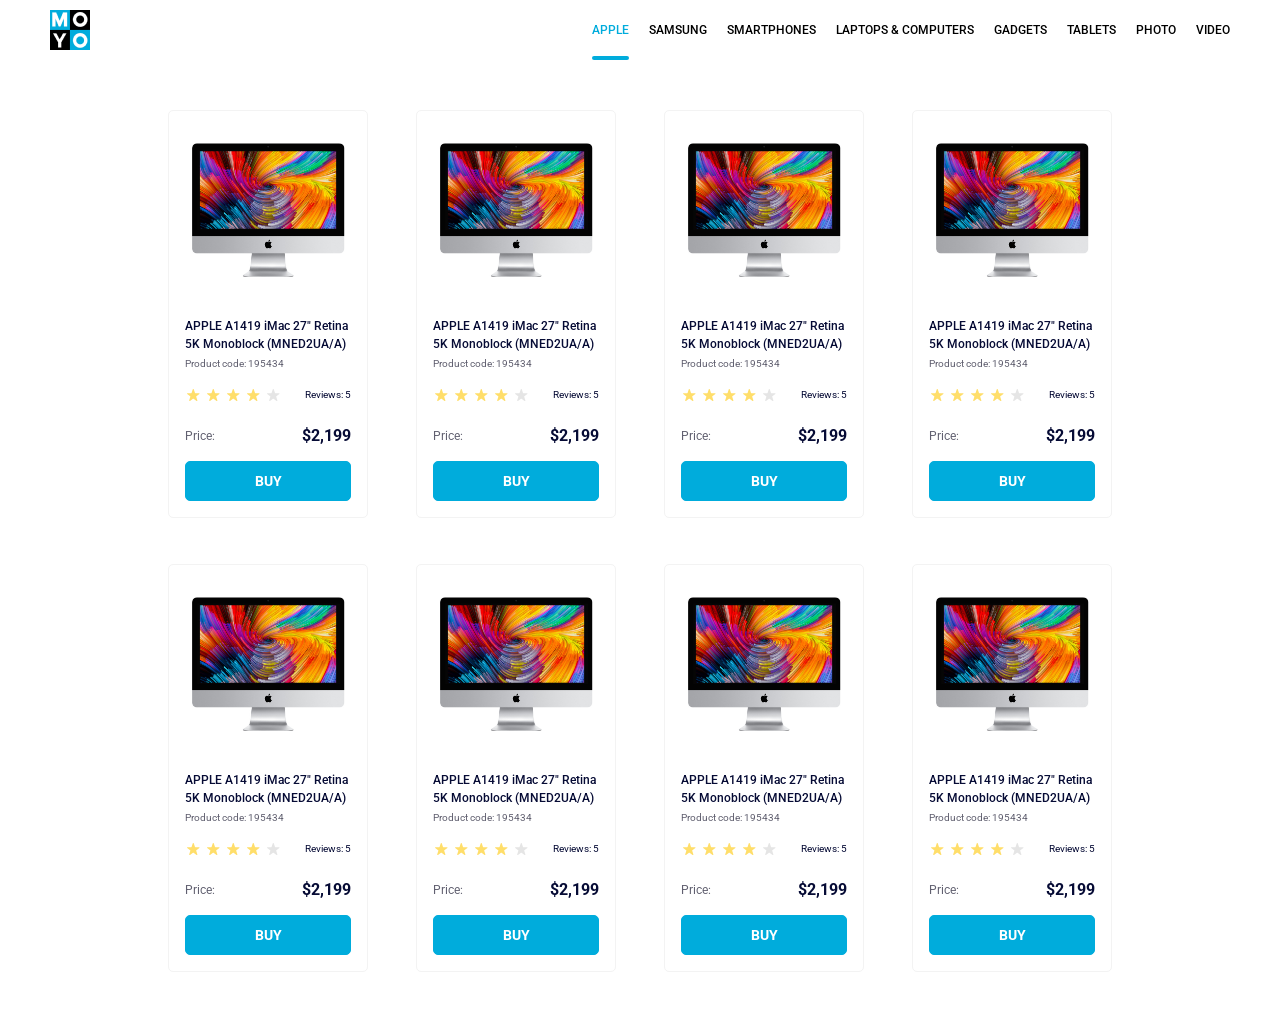
<file: index.html>
<!doctype html><html lang="en"><head><meta charset="utf-8"><meta name="viewport" content="width=device-width, initial-scale=1.0"><title>Catalog</title><link rel="preconnect" href="https://fonts.gstatic.com"><link href="https://fonts.googleapis.com/css2?family=Roboto:wght@400;500;700&display=swap" rel="stylesheet"><link rel="stylesheet" href="index.3c78773c.css"><link rel="stylesheet" href="index.3dd0b828.css"><link rel="stylesheet" href="index.9d80f185.css"><link rel="preconnect" href="https://fonts.googleapis.com"><link rel="preconnect" href="https://fonts.gstatic.com"><link href="https://fonts.googleapis.com/css2?family=Cinzel:wght@400..900&family=Roboto:ital,wght@0,100..900;1,100..900&display=swap" rel="stylesheet"></head><body> <header class="header"> <a href="/" class="header__logo"> <img src="logo.eddae0ff.png" alt="Moyo Logo" class="header__logo_img"> </a> <nav class="header__nav"> <ul class="header__nav_list"> <li class="header__nav_item"> <a href="#" class="header__nav_link is-active"> Apple </a> </li> <li class="header__nav_item"> <a href="#" class="header__nav_link"> Samsung </a> </li> <li class="header__nav_item"> <a href="#" class="header__nav_link"> Smartphones </a> </li> <li class="header__nav_item"> <a href="#" class="header__nav_link" data-qa="hover"> Laptops & Computers </a> </li> <li class="header__nav_item"> <a href="#" class="header__nav_link"> Gadgets </a> </li> <li class="header__nav_item"> <a href="#" class="header__nav_link"> Tablets </a> </li> <li class="header__nav_item"> <a href="#" class="header__nav_link"> Photo </a> </li> <li class="header__nav_item"> <a href="#" class="header__nav_link"> Video </a> </li> </ul> </nav> </header> <main class="main"> <div class="card" data-qa="card"> <img src="imac.202c52ff.jpeg" alt="imac" class="card__photo"> <h2 class="card__name"> APPLE A1419 iMac 27" Retina 5K Monoblock (MNED2UA/A) </h2> <p class="card__code">Product code: 195434</p> <div class="card__review"> <div class="stars stars--4"> <div class="stars__star"></div> <div class="stars__star"></div> <div class="stars__star"></div> <div class="stars__star"></div> <div class="stars__star"></div> </div> <p class="cardreview-count">Reviews: 5</p> </div> <p class="card__price"> <span class="cardprice-header">Price:</span> <span class="cardprice-value">$2,199</span> </p> <a href="#1" class="card__btn" data-qa="hover"> Buy </a> </div> <div class="card" data-qa="card"> <img src="imac.202c52ff.jpeg" alt="imac" class="card__photo"> <h2 class="card__name"> APPLE A1419 iMac 27" Retina 5K Monoblock (MNED2UA/A) </h2> <p class="card__code">Product code: 195434</p> <div class="card__review"> <div class="stars stars--4"> <div class="stars__star"></div> <div class="stars__star"></div> <div class="stars__star"></div> <div class="stars__star"></div> <div class="stars__star"></div> </div> <p class="cardreview-count">Reviews: 5</p> </div> <p class="card__price"> <span class="cardprice-header">Price:</span> <span class="cardprice-value">$2,199</span> </p> <a href="#1" class="card__btn" data-qa="hover"> Buy </a> </div> <div class="card" data-qa="card"> <img src="imac.202c52ff.jpeg" alt="imac" class="card__photo"> <h2 class="card__name"> APPLE A1419 iMac 27" Retina 5K Monoblock (MNED2UA/A) </h2> <p class="card__code">Product code: 195434</p> <div class="card__review"> <div class="stars stars--4"> <div class="stars__star"></div> <div class="stars__star"></div> <div class="stars__star"></div> <div class="stars__star"></div> <div class="stars__star"></div> </div> <p class="cardreview-count">Reviews: 5</p> </div> <p class="card__price"> <span class="cardprice-header">Price:</span> <span class="cardprice-value">$2,199</span> </p> <a href="#1" class="card__btn" data-qa="hover"> Buy </a> </div> <div class="card" data-qa="card"> <img src="imac.202c52ff.jpeg" alt="imac" class="card__photo"> <h2 class="card__name"> APPLE A1419 iMac 27" Retina 5K Monoblock (MNED2UA/A) </h2> <p class="card__code">Product code: 195434</p> <div class="card__review"> <div class="stars stars--4"> <div class="stars__star"></div> <div class="stars__star"></div> <div class="stars__star"></div> <div class="stars__star"></div> <div class="stars__star"></div> </div> <p class="cardreview-count">Reviews: 5</p> </div> <p class="card__price"> <span class="cardprice-header">Price:</span> <span class="cardprice-value">$2,199</span> </p> <a href="#1" class="card__btn" data-qa="hover"> Buy </a> </div> <div class="card" data-qa="card"> <img src="imac.202c52ff.jpeg" alt="imac" class="card__photo"> <h2 class="card__name"> APPLE A1419 iMac 27" Retina 5K Monoblock (MNED2UA/A) </h2> <p class="card__code">Product code: 195434</p> <div class="card__review"> <div class="stars stars--4"> <div class="stars__star"></div> <div class="stars__star"></div> <div class="stars__star"></div> <div class="stars__star"></div> <div class="stars__star"></div> </div> <p class="cardreview-count">Reviews: 5</p> </div> <p class="card__price"> <span class="cardprice-header">Price:</span> <span class="cardprice-value">$2,199</span> </p> <a href="#1" class="card__btn" data-qa="hover"> Buy </a> </div> <div class="card" data-qa="card"> <img src="imac.202c52ff.jpeg" alt="imac" class="card__photo"> <h2 class="card__name"> APPLE A1419 iMac 27" Retina 5K Monoblock (MNED2UA/A) </h2> <p class="card__code">Product code: 195434</p> <div class="card__review"> <div class="stars stars--4"> <div class="stars__star"></div> <div class="stars__star"></div> <div class="stars__star"></div> <div class="stars__star"></div> <div class="stars__star"></div> </div> <p class="cardreview-count">Reviews: 5</p> </div> <p class="card__price"> <span class="cardprice-header">Price:</span> <span class="cardprice-value">$2,199</span> </p> <a href="#1" class="card__btn" data-qa="hover"> Buy </a> </div> <div class="card" data-qa="card"> <img src="imac.202c52ff.jpeg" alt="imac" class="card__photo"> <h2 class="card__name"> APPLE A1419 iMac 27" Retina 5K Monoblock (MNED2UA/A) </h2> <p class="card__code">Product code: 195434</p> <div class="card__review"> <div class="stars stars--4"> <div class="stars__star"></div> <div class="stars__star"></div> <div class="stars__star"></div> <div class="stars__star"></div> <div class="stars__star"></div> </div> <p class="cardreview-count">Reviews: 5</p> </div> <p class="card__price"> <span class="cardprice-header">Price:</span> <span class="cardprice-value">$2,199</span> </p> <a href="#1" class="card__btn" data-qa="hover"> Buy </a> </div> <div class="card" data-qa="card"> <img src="imac.202c52ff.jpeg" alt="imac" class="card__photo"> <h2 class="card__name"> APPLE A1419 iMac 27" Retina 5K Monoblock (MNED2UA/A) </h2> <p class="card__code">Product code: 195434</p> <div class="card__review"> <div class="stars stars--4"> <div class="stars__star"></div> <div class="stars__star"></div> <div class="stars__star"></div> <div class="stars__star"></div> <div class="stars__star"></div> </div> <p class="cardreview-count">Reviews: 5</p> </div> <p class="card__price"> <span class="cardprice-header">Price:</span> <span class="cardprice-value">$2,199</span> </p> <a href="#1" class="card__btn" data-qa="hover"> Buy </a> </div> </main> </body></html>
</file>
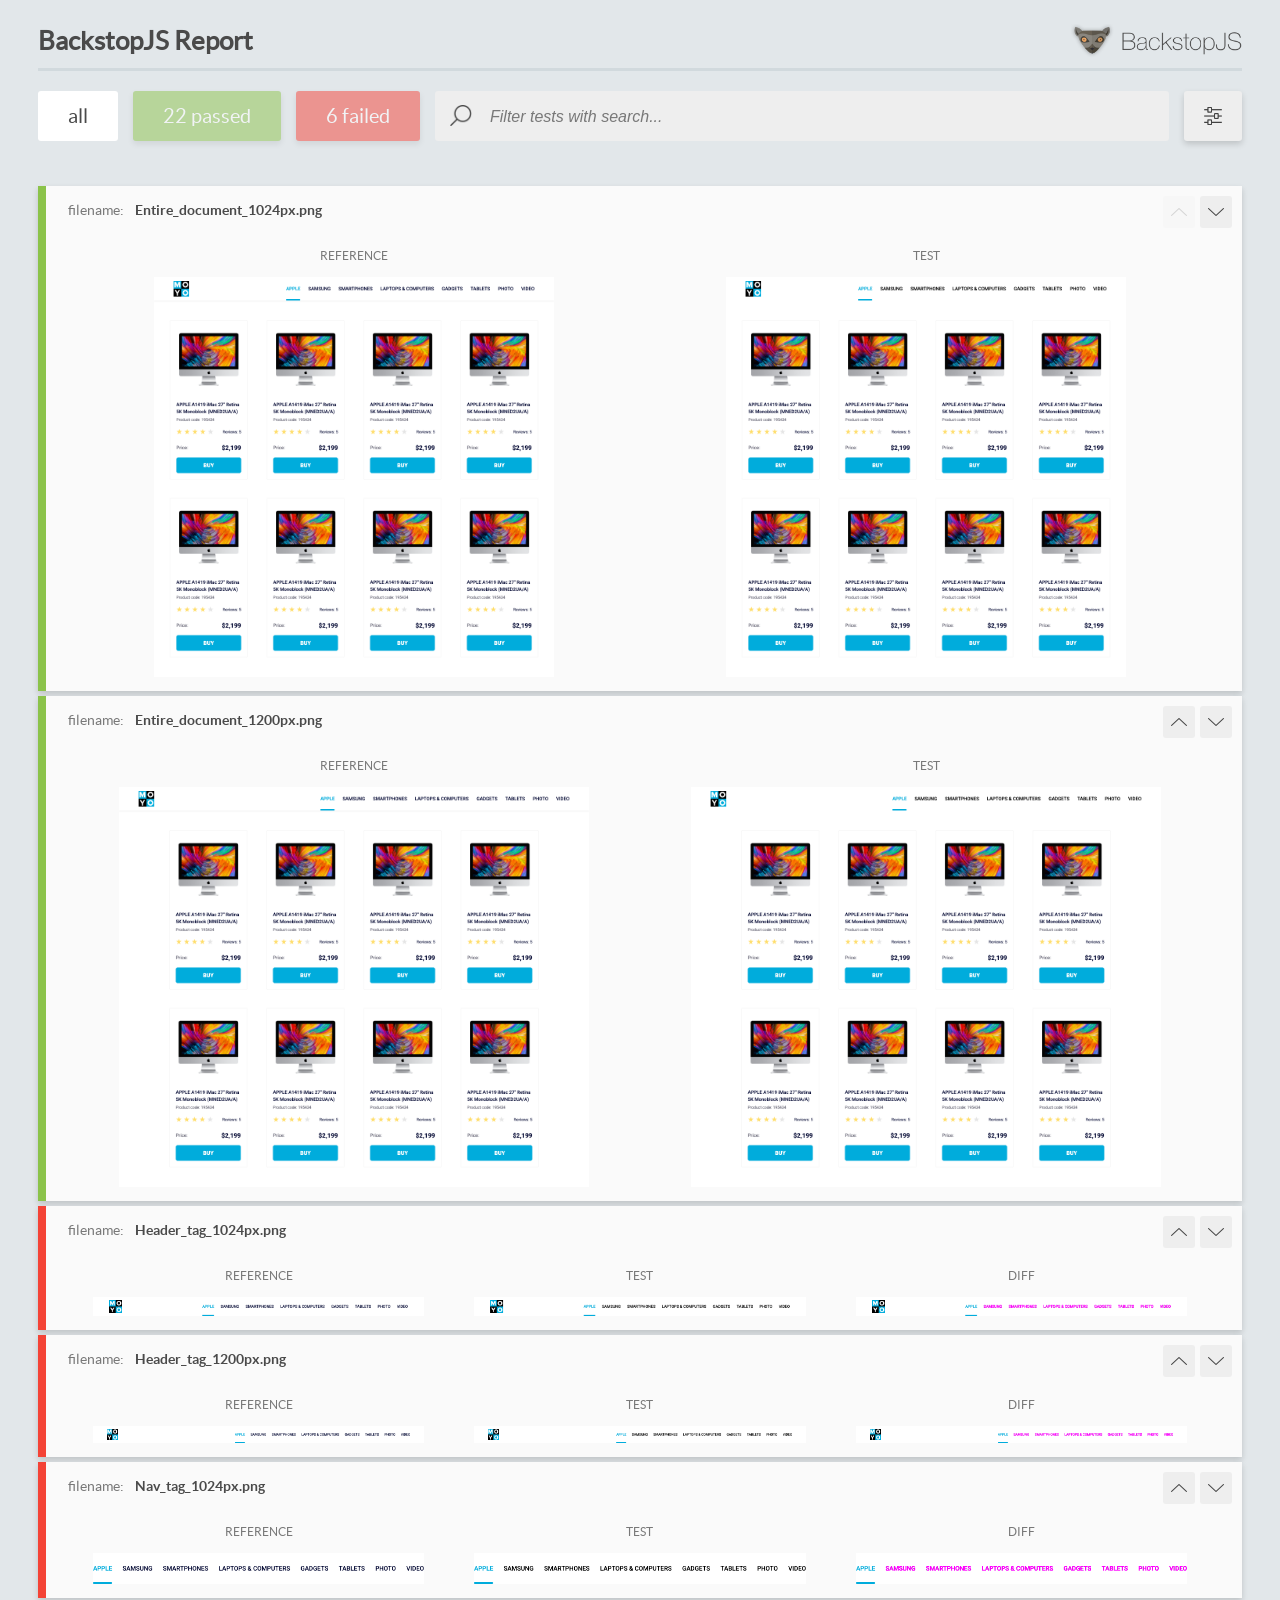
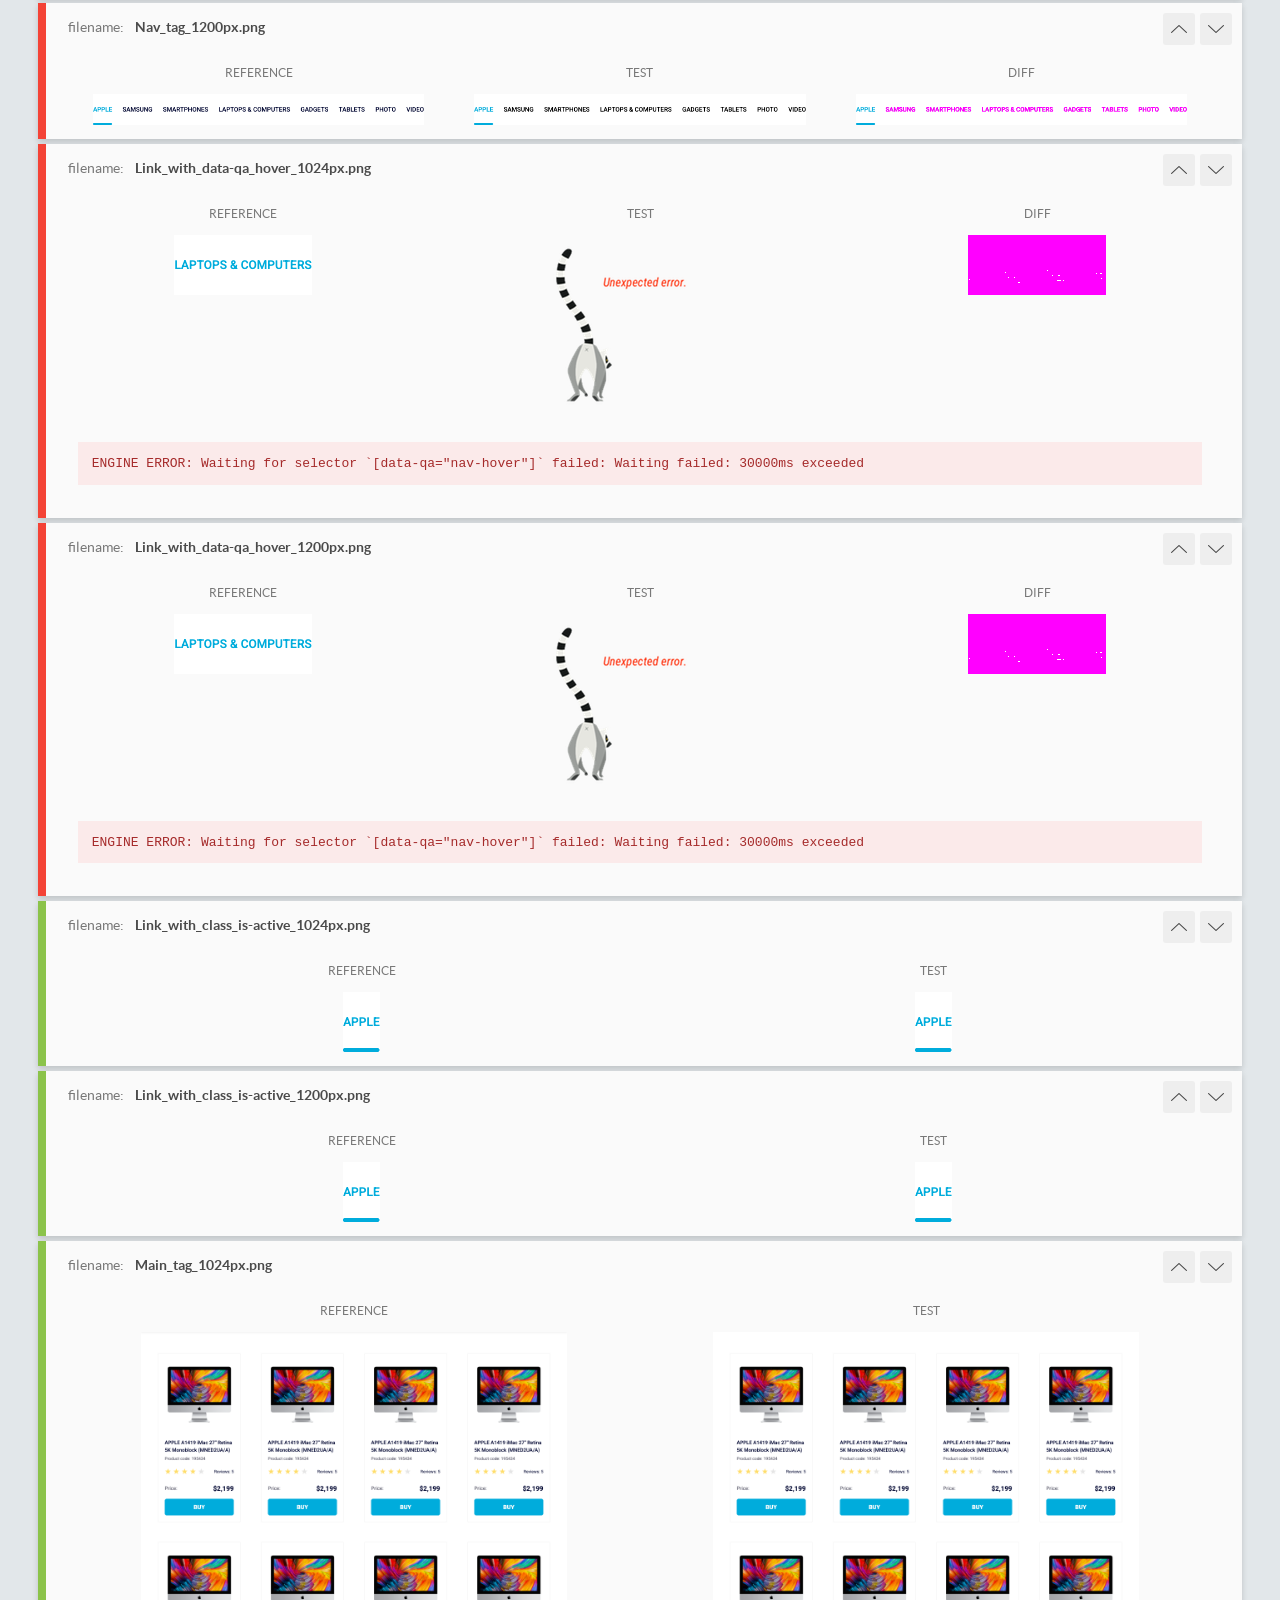
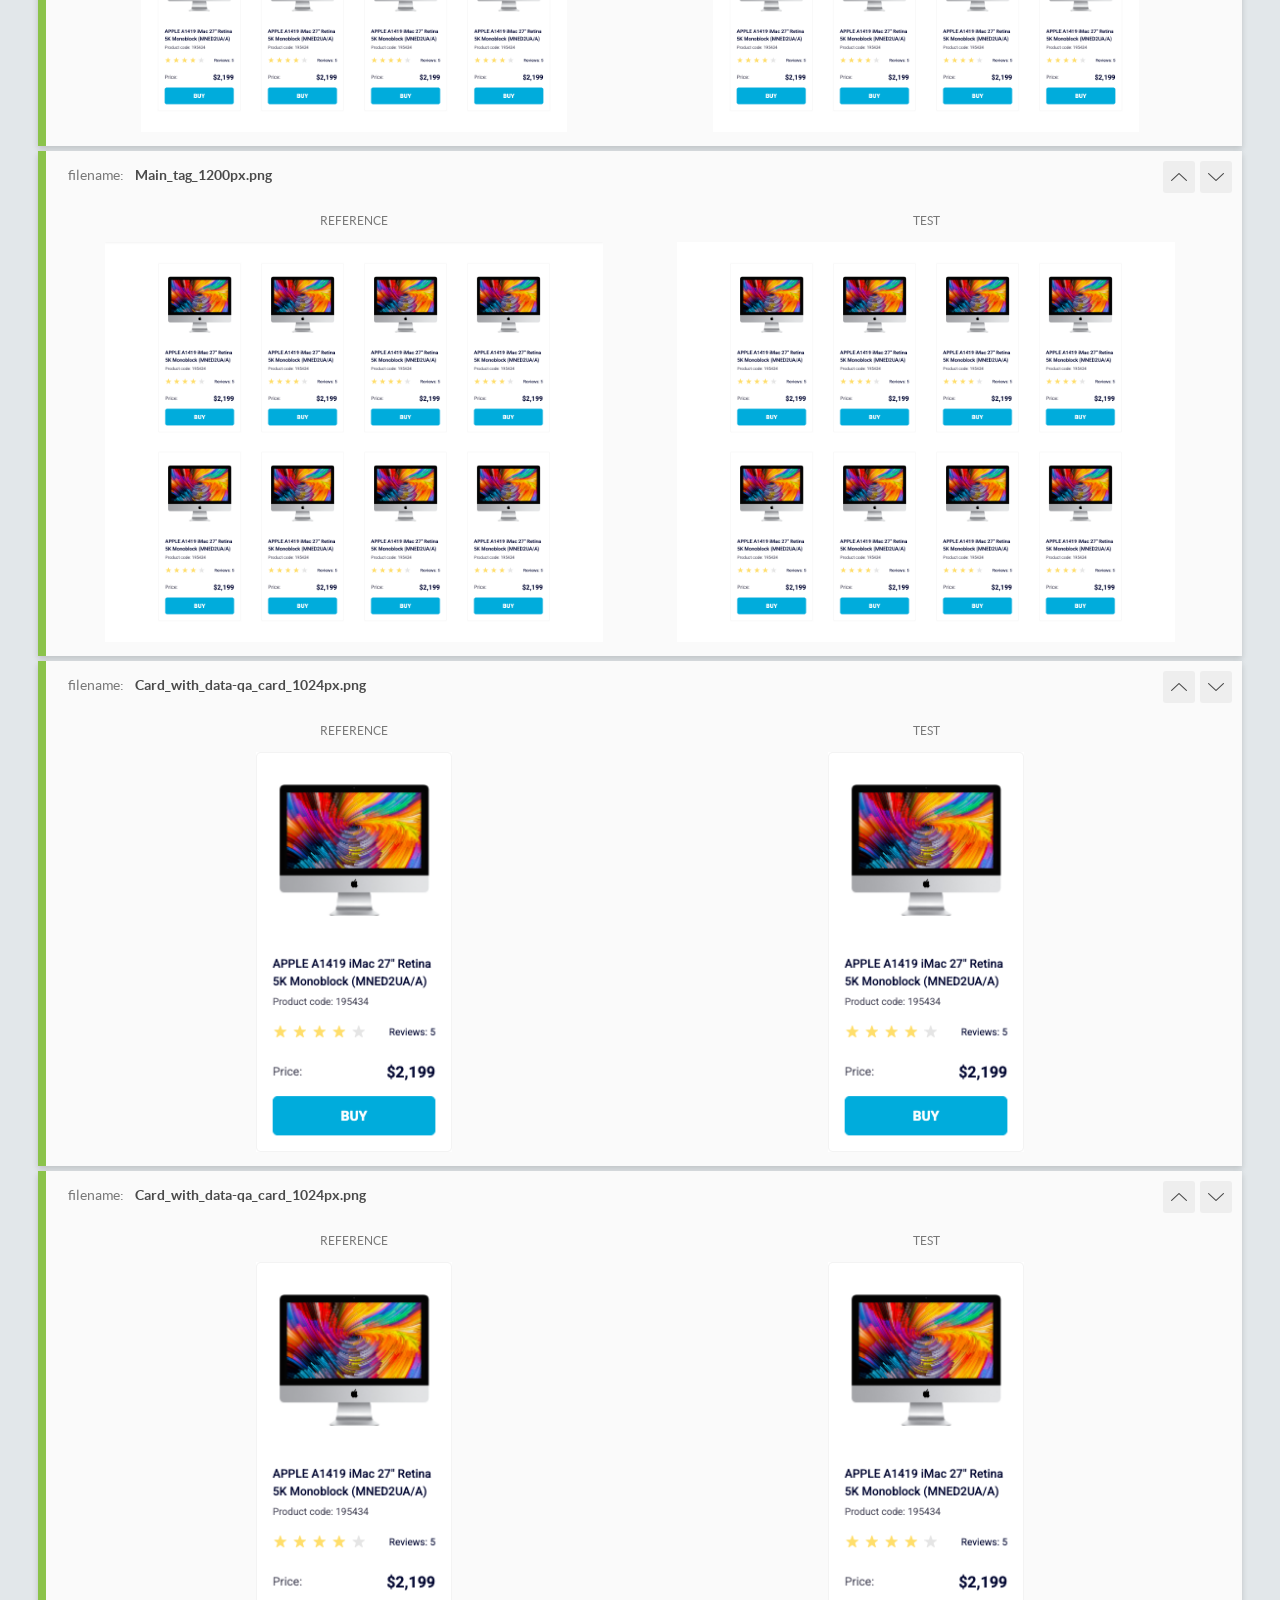
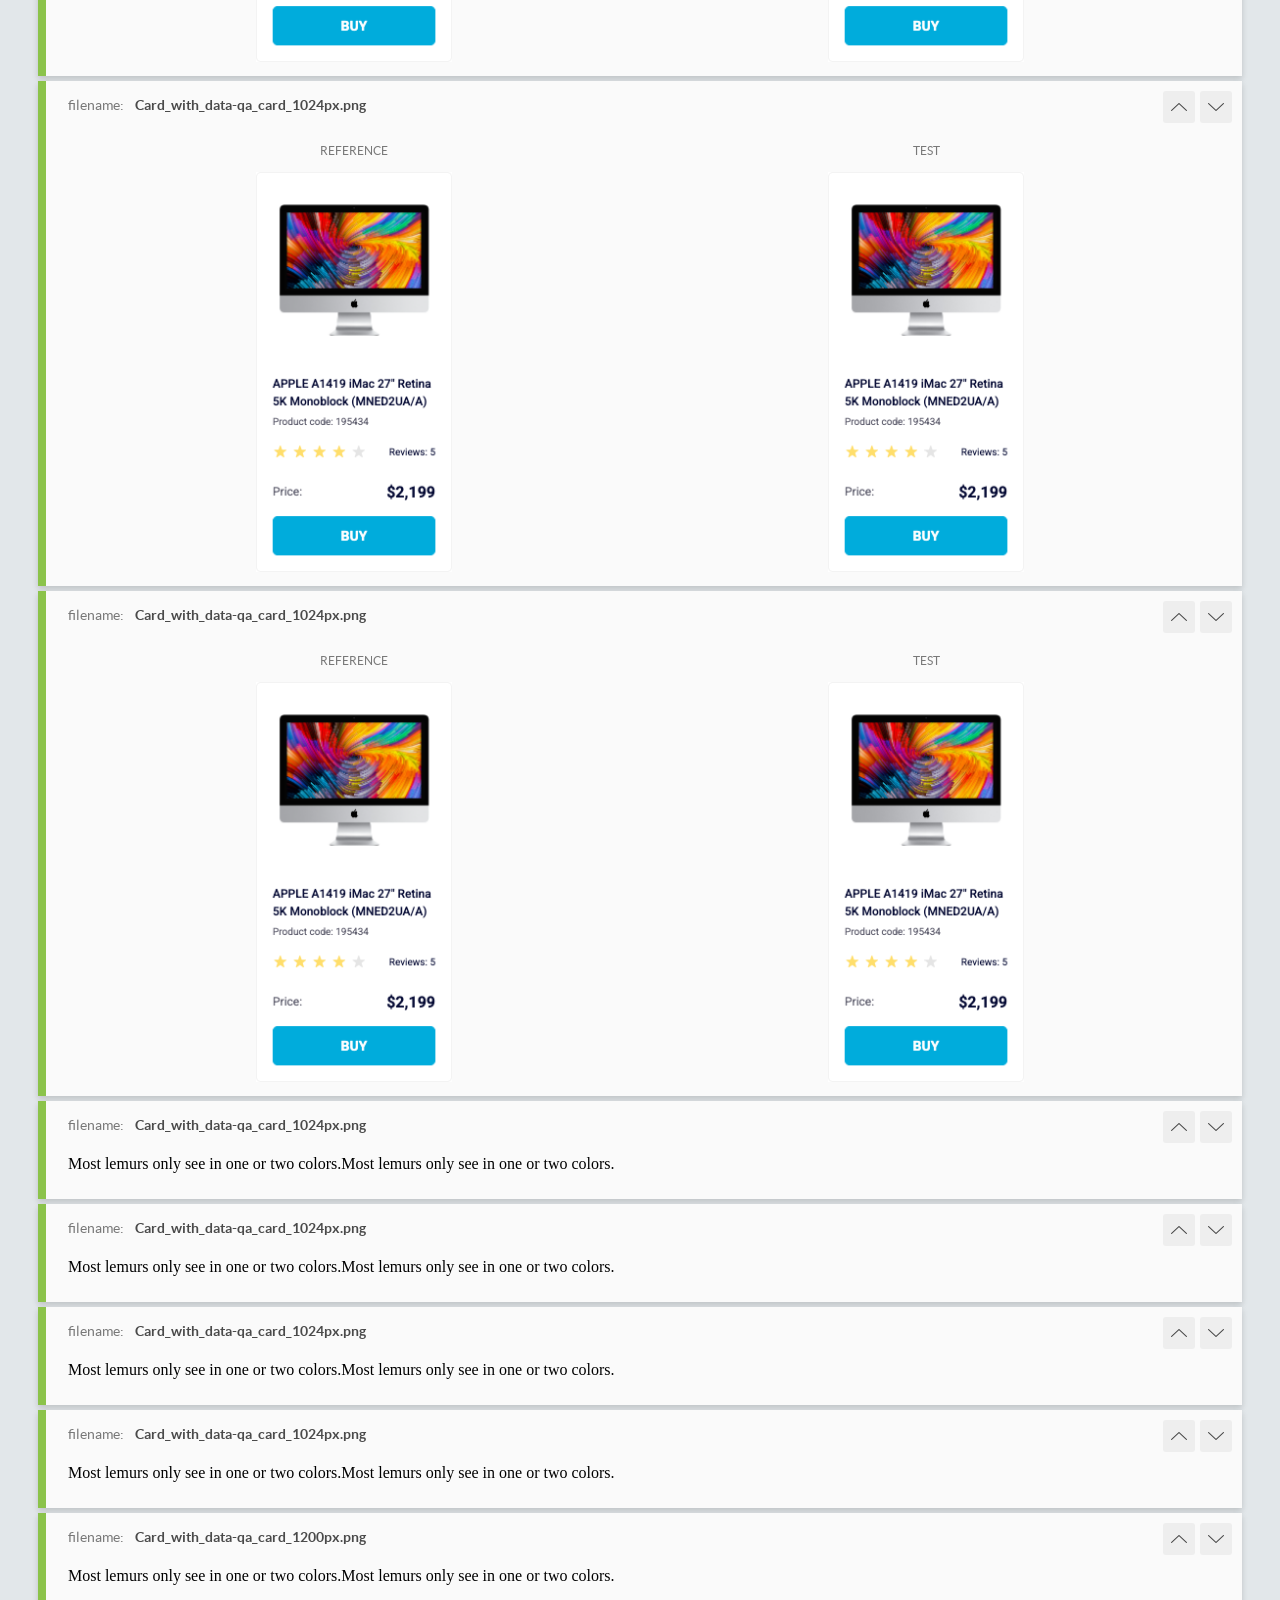
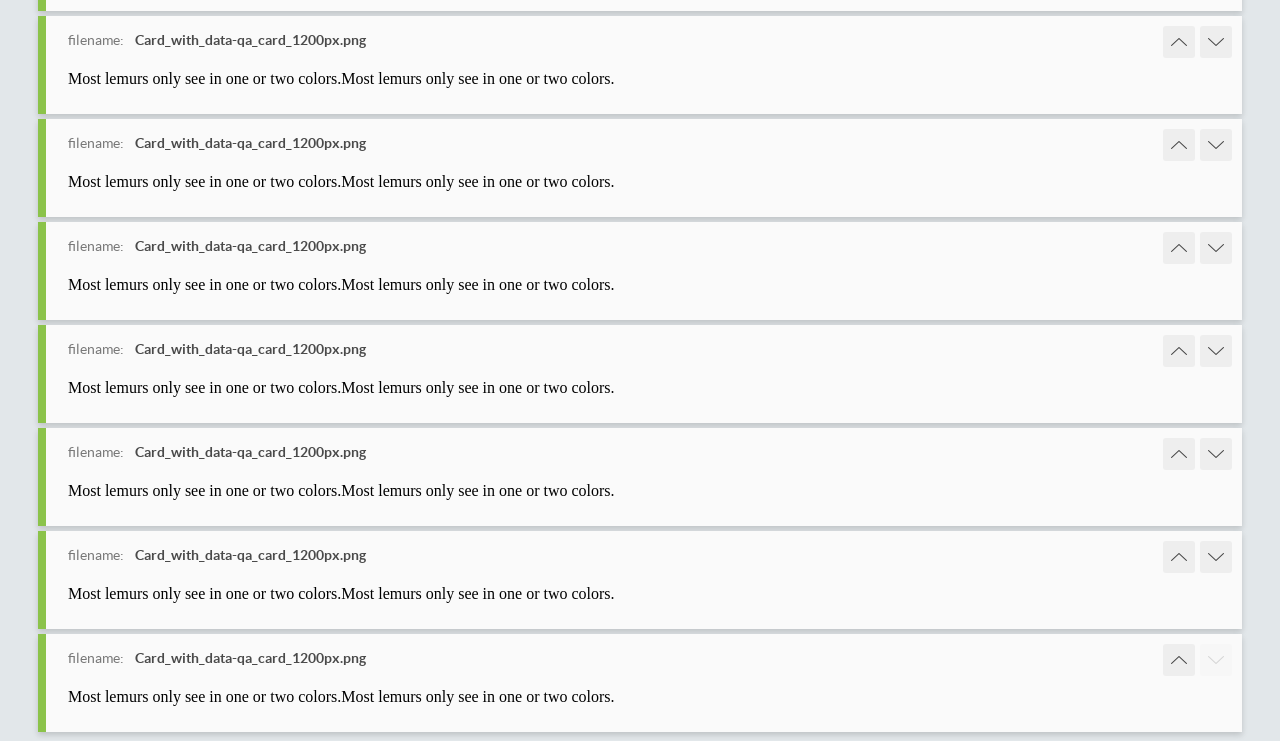
<file: report/html_report/index.html>
<!DOCTYPE html>
<html>
  <head>
    <meta charset="utf-8">
    <!-- Disable Cache -->
    <meta http-equiv="Cache-Control" content="no-cache, no-store, must-revalidate">
    <meta http-equiv="Pragma" content="no-cache">
    <meta http-equiv="Expires" content="0">

    <title>BackstopJS Report</title>

    <style>
      @font-face {
          font-family: 'latoregular';
          src: url('./assets/fonts/lato-regular-webfont.woff2') format('woff2'),
              url('./assets/fonts/lato-regular-webfont.woff') format('woff');
          font-weight: 400;
          font-style: normal;
      }
      @font-face {
          font-family: 'latobold';
          src: url('./assets/fonts/lato-bold-webfont.woff2') format('woff2'),
              url('./assets/fonts/lato-bold-webfont.woff') format('woff');
          font-weight: 700;
          font-style: normal;
      }

      .ReactModal__Body--open {
          overflow: hidden;
      }
      .ReactModal__Body--open .header {
        display: none;
      }

    </style>
  </head>
  <body style="background-color: #E2E7EA">
    <div id="root">

    </div>
    <script>
      function report (report) { // eslint-disable-line no-unused-vars
        window.tests = report;
      }
    </script>
    <script src="config.js"></script>
    <script src="index_bundle.js"></script>
  </body>
</html>
</file>
<file: index.3c78773c.css>
*{box-sizing:border-box;margin:0;padding:0}.header{background-color:#fff;justify-content:space-between;align-items:center;width:100%;height:60px;padding:0 50px;display:flex}.header__logo{margin-left:0;text-decoration:none}.header__logo_img{height:40px;display:block}.header__nav{align-items:center;margin-right:0;display:flex}.header__nav_list{margin:0;list-style:none;display:flex}.header__nav_item{margin:0 20px 0 0}.header__nav_item:first-child{margin-left:0}.header__nav_item:last-child{margin-right:0}.header__nav_link{text-transform:uppercase;color:#000;text-align:center;font-size:12px;font-weight:500;line-height:60px;text-decoration:none;display:block}.header__nav_link.is-active{color:#00acdc;position:relative}.header__nav_link.is-active:after{content:"";background-color:#00acdc;border-radius:10px;width:100%;height:4px;position:absolute;bottom:0;left:0}.header__nav_link:hover{color:#00acdc}.main{--column-count:1;grid-template-columns:repeat(var(--column-count),200px);justify-content:center;gap:46px 48px;padding:50px 40px;display:grid}@media (width>=488px){.main{--column-count:2}}@media (width>=768px){.main{--column-count:3}}@media (width>=1024px){.main{--column-count:4}}
/*# sourceMappingURL=index.3c78773c.css.map */
</file>
<file: index.3dd0b828.css>
body{margin:0;font-family:Roboto,sans-serif;font-size:10px;font-weight:400;line-height:14px}.card{box-sizing:border-box;border:1px solid #f3f3f3;border-radius:5px;width:200px;padding:32px 16px 16px}.card__photo{width:160px;height:134px;margin:0 auto 40px;display:block}.card__name{text-align:left;color:#060b35;margin-top:0;margin-bottom:4px;font-size:12px;font-weight:500;line-height:18px}.card__code{text-align:left;color:#616070;margin-top:0;margin-bottom:16px;line-height:14px}.card__price{color:#616070;justify-content:space-between;margin-top:0;margin-bottom:16px;line-height:18px;display:flex}.cardprice-value{text-align:right;color:#060b35;font-size:16px;font-weight:700}.cardprice-header{text-align:left;color:#616070;font-size:12px}.card__review{justify-content:space-between;align-items:center;width:166px;height:16px;margin-top:0;margin-bottom:24px;display:flex}.cardreview-count{text-align:right;color:#060b35}.card__btn{color:#fff;text-transform:uppercase;box-sizing:border-box;background:#00acdc;border:1px solid #00acdc;border-radius:5px;justify-content:center;align-items:center;width:100%;height:40px;font-size:14px;font-weight:700;line-height:16px;text-decoration:none;display:flex}.card__btn:hover{color:#00acdc;background:#fff}
/*# sourceMappingURL=index.3dd0b828.css.map */
</file>
<file: index.9d80f185.css>
.stars{display:flex}.stars__star{background-image:url(star.822d561e.svg);background-position:50%;background-repeat:no-repeat;width:16px;height:16px;margin-right:4px}.stars--1 :first-child,.stars--2 :nth-child(-n+2),.stars--3 :nth-child(-n+3),.stars--4 :nth-child(-n+4),.stars--5 :nth-child(n+1){background-image:url(star-active.edda4c43.svg)}
/*# sourceMappingURL=index.9d80f185.css.map */
</file>
